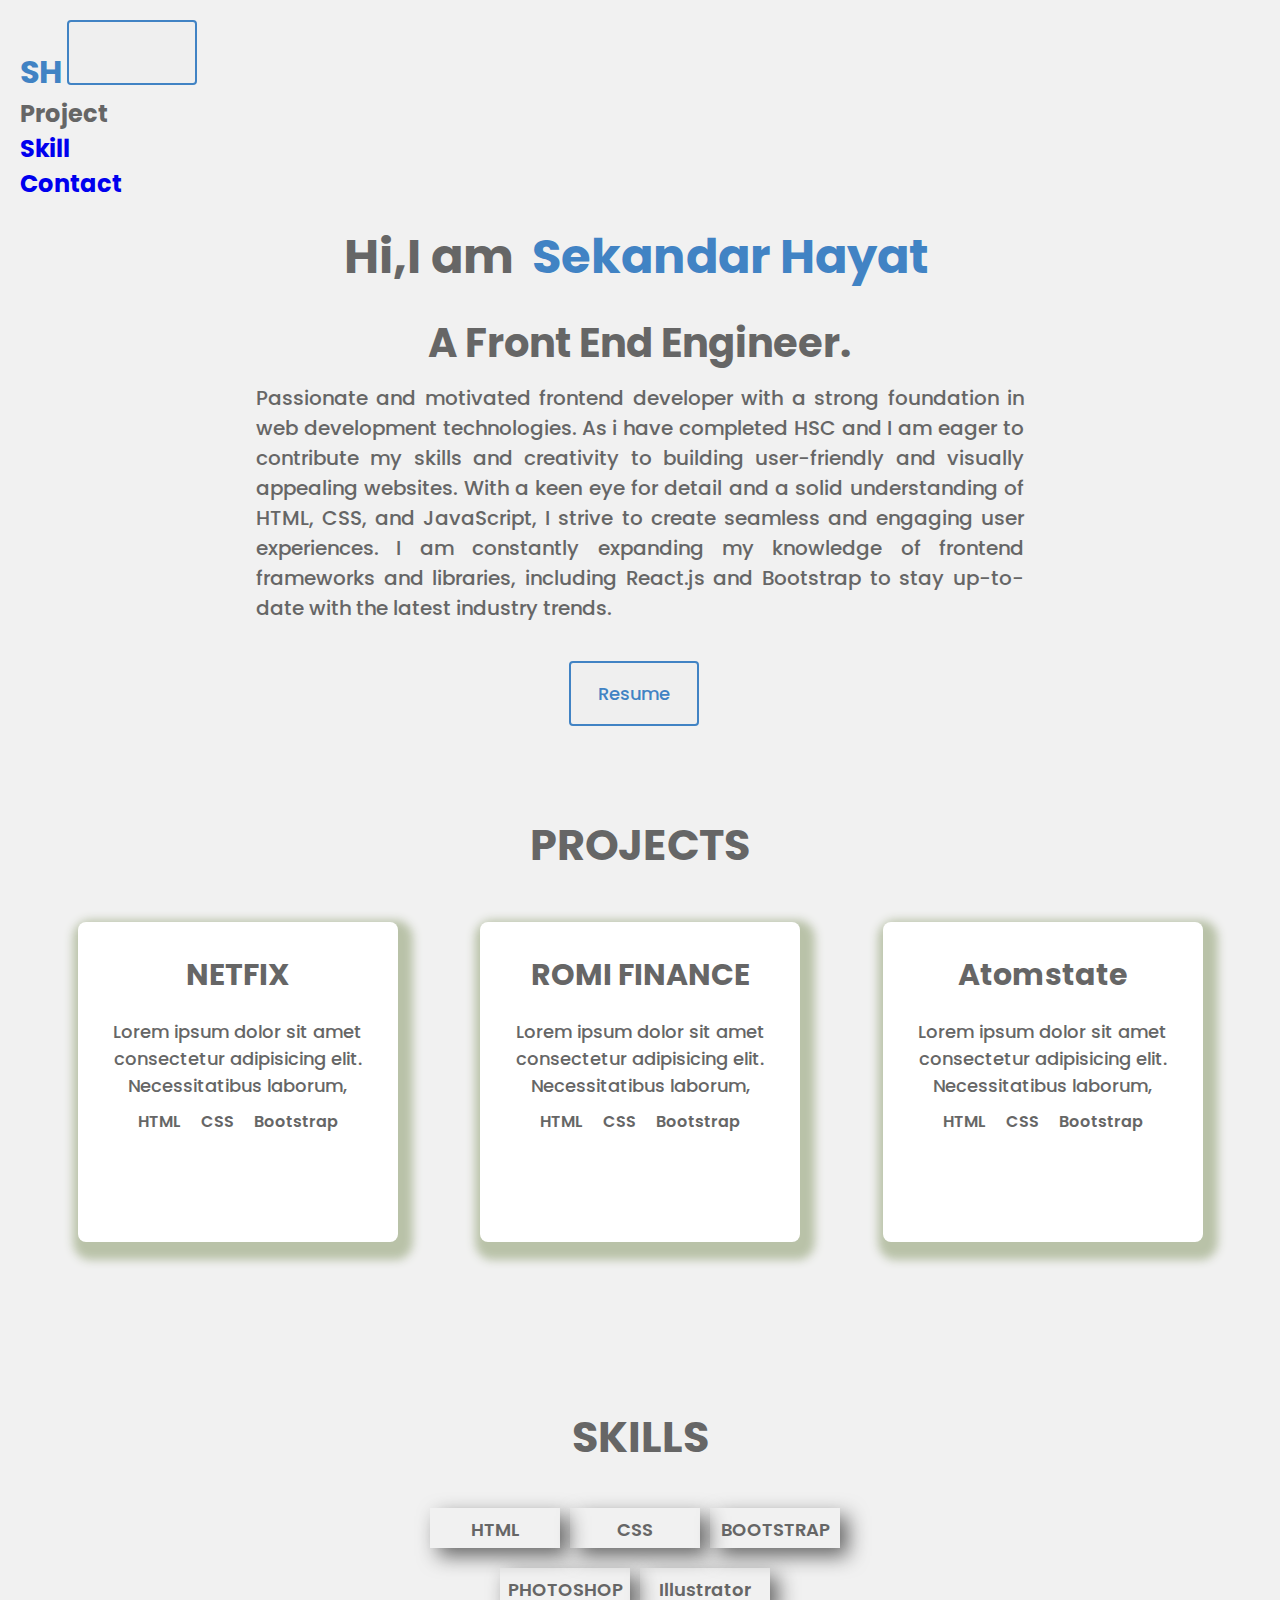
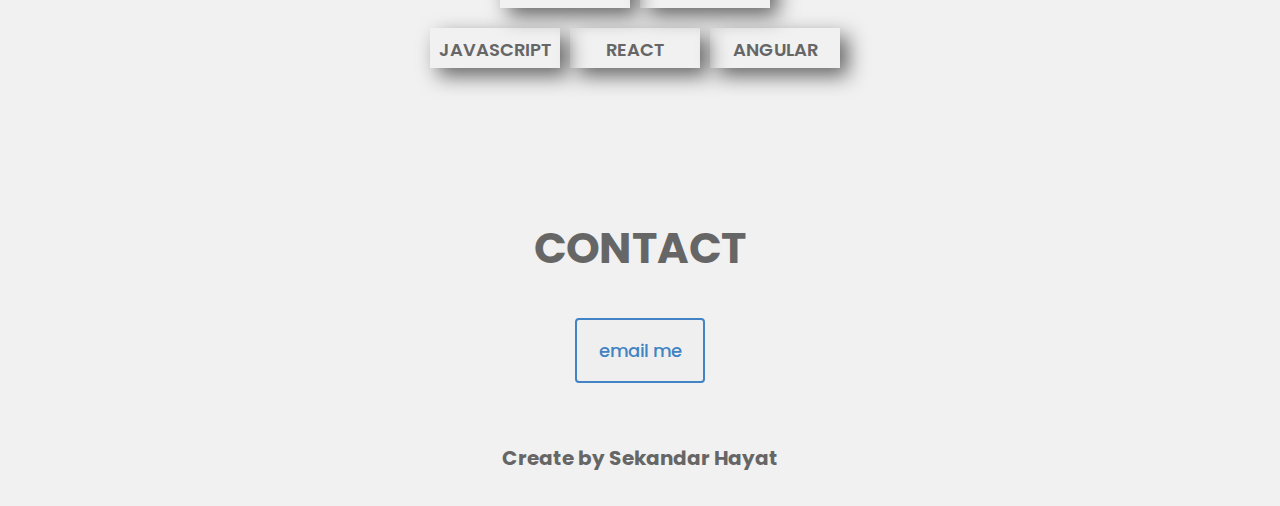
<file: index.html>
<!DOCTYPE html>
<html lang="en">

<head>
    <meta charset="UTF-8">
    <meta name="viewport" content="width=device-width, initial-scale=1.0">
    <link rel="stylesheet" href="https://cdnjs.cloudflare.com/ajax/libs/font-awesome/6.4.0/css/all.min.css"
        integrity="sha512-iecdLmaskl7CVkqkXNQ/ZH/XLlvWZOJyj7Yy7tcenmpD1ypASozpmT/E0iPtmFIB46ZmdtAc9eNBvH0H/ZpiBw=="
        crossorigin="anonymous" referrerpolicy="no-referrer" />
    <link href="https://cdn.jsdelivr.net/npm/bootstrap@5.3.0/dist/css/bootstrap.min.css" rel="stylesheet"
        integrity="sha384-9ndCyUaIbzAi2FUVXJi0CjmCapSmO7SnpJef0486qhLnuZ2cdeRhO02iuK6FUUVM" crossorigin="anonymous">
    <script src="https://cdn.jsdelivr.net/npm/bootstrap@5.3.0/dist/js/bootstrap.bundle.min.js"
        integrity="sha384-geWF76RCwLtnZ8qwWowPQNguL3RmwHVBC9FhGdlKrxdiJJigb/j/68SIy3Te4Bkz"
        crossorigin="anonymous"></script>

    <link rel="stylesheet" href="style.css">
    <link rel="stylesheet" href="responsive.css">
    <title>Portfolio</title>
</head>

<body>
    


    <nav class="navbar navbar-expand-lg navbar-light bg-light">
        <div class="container-fluid">
          <a class="navbar-brand" href="#">SH</a>
          <button class="navbar-toggler" type="button" data-bs-toggle="collapse" data-bs-target="#navbarNav" aria-controls="navbarNav" aria-expanded="false" aria-label="Toggle navigation">
            <span class="navbar-toggler-icon"></span>
          </button>
          <div class="collapse navbar-collapse" id="navbarNav">
            <ul class="navbar-nav ms-auto">
              <li class="nav-item">
                <a class="nav-link active" aria-current="page" href="#">Project</a>
              </li>
              <li class="nav-item">
                <a class="nav-link" href="#">Skill</a>
              </li>
              <li class="nav-item">
                <a class="nav-link" href="#">Contact</a>
              </li>
            </ul>
          </div>
        </div>
      </nav>

    <div class="intro">
        <div class="container">
            <h2 class="heading-intro">Hi,I am <span class="intro-span">Sekandar Hayat</span></h2>
            <h3 class="heading-two">A Front End Engineer.</h3>
            <p class="paragraph">Passionate and motivated frontend developer with a strong foundation in web
                development technologies. As i have completed HSC and  I  am eager to contribute my skills and creativity to
                building user-friendly and visually appealing websites. With a keen eye for detail and a solid
                understanding of HTML, CSS, and JavaScript, I strive to create seamless and engaging user experiences. I
                am constantly expanding my knowledge of frontend frameworks and libraries, including React.js and Bootstrap
            to stay up-to-date with the latest industry trends.</p>
            <div class="butto-logo">
                <a class="resume" href="sekandar hayat.pdf" download=""><button>Resume</button></a>
                <a href=""> <i class="fa-brands fa-github"></i> </a>
                <a href=""><i class="fa-brands fa-linkedin"></i> </a>

            </div>
        </div>
    </div>

    <div id="project-link" class="project">
        <div class="container">
            <h2 class="project-heading">PROJECTS</h2>
            <div class="project-card">
                
                <div class="card-one">
                    <h2 class="card-heading">NETFIX</h2>
                    <p class="card-paragraph">Lorem ipsum dolor sit amet consectetur adipisicing elit. Necessitatibus
                        laborum,
                    </p>
                    <ul class="Technology">
                        <li>HTML</li>
                        <li>CSS</li>
                        <li>Bootstrap</li>
                    </ul>
                    <div class="icon-two">
                        <a href="https://github.com/"><i class="fa-brands fa-github"></i></a>
                        <a href="https://shayat30.github.io/nitflex/"><i class="fa-solid fa-link"></i></a>
                    </div>
                </div>
                <div class="card-one">
                    <h2 class="card-heading">ROMI FINANCE</h2>
                    <p class="card-paragraph">Lorem ipsum dolor sit amet consectetur adipisicing elit. Necessitatibus
                        laborum,
                    </p>
                    <ul class="Technology">
                        <li>HTML</li>
                        <li>CSS</li>
                        <li>Bootstrap</li>
                    </ul>
                    <div class="icon-two">
                        <a href="https://github.com/"><i class="fa-brands fa-github"></i></a>
                        <a href="https://shayat30.github.io/romifinance/"><i class="fa-solid fa-link"></i></a>
                    </div>
                </div>
                <div class="card-one">
                    <h2 class="card-heading">Atomstate</h2>
                    <p class="card-paragraph">Lorem ipsum dolor sit amet consectetur adipisicing elit. Necessitatibus
                        laborum,
                    </p>
                    <ul class="Technology">
                        <li>HTML</li>
                        <li>CSS</li>
                        <li>Bootstrap</li>
                    </ul>
                    <div class="icon-two">
                        <a href="https://github.com/"><i class="fa-brands fa-github"></i></a>
                        <a href="https://shayat30.github.io/atomstate/"><i class="fa-solid fa-link"></i></a>
                    </div>

                </div>
            </div>
        </div>
    </div>

    <div id="skill-link" class="skill-section">
        <div class="container">
            <h2 class="skill-heading">SKILLS</h2>
            <div class="skill-name">
                <div class="basic-language">
                    <p class="cards">HTML</p>
                    <p class="cards">CSS</p>
                    <p class="cards">BOOTSTRAP</p>

                </div>
                <div class="software">
                    <p class="cards">PHOTOSHOP</p>
                    <p class="cards">Illustrator</p>
                </div>
                <div class="labery">
                    <p class="cards">JAVASCRIPT</p>
                    <p class="cards">REACT</p>
                    <p class="cards">ANGULAR</p>
                </div>
            </div>
        </div>
    </div>


    <div id="contact-link" class="contact-section">
        <h2 class="heading-contact">CONTACT</h2>
        <a href="mailto:sekandarhayat30@gmail.com"> <button class="contact-btn">email me</button></a>
    </div>


    <div class="last-section">
        <h2 class="last-heading">
            Create by Sekandar Hayat
        </h2>

    </div>

</body>

</html>
</file>
<file: style.css>
@import url('https://fonts.googleapis.com/css2?family=Lexend+Deca:wght@100;200;300;400;500;600;700;800;900&family=Open+Sans:ital,wght@0,300;0,400;0,500;0,600;0,700;0,800;1,400&family=Poppins:wght@100;200;300;400;500;600;700;800;900&display=swap');


* {
    margin: 0px;
    padding: 0px;
    box-sizing: border-box;
    font-family: 'Poppins', sans-serif;
}
body {
    background-color: #f1f1f1;
}

a {
    text-decoration: none;
    font-size: 24px;
    font-weight: 700;
    font-family: 'Poppins', sans-serif;
}
.bg-light {
    --bs-bg-opacity: 0;
    background-color: rgba(var(--bs-light-rgb),var(--bs-bg-opacity))!important;
    margin: 20px 20px;
}
.navbar-brand {
    color: #4183c4 !important;
    font-size: 2rem;
}
li.nav-item {
    font-size: 1.4rem;
    font-weight: 500;
    color: gray !important;
}
.navbar-nav .nav-link.active, .navbar-nav .nav-link.show {
    color: #666666;
}



li {
    list-style: none;
}


a.logo {
    color: #4183c4;
}

a.logo:hover {
    border-bottom: 4px solid #4183c4;
    padding-bottom: 10px;
}

ul.dropdow {
    display: flex;
    justify-content: flex-end;
}

a.link-drop {
    color: #666666;
    font-size: 20px;
    font-weight: 500;
    font-family: Poppins;
    margin-right: 30px;
}

a.link-drop:hover {
    border-bottom: 4px solid #4183c4;
    padding-bottom: 10px;
}

h2.heading-intro {
    font-size: 3rem;
    font-weight: 700;
    font-family: poppins;
    text-align: center;
    color: #666666;
    margin: 10px;
}
span.intro-span {
    font-size: 3rem;
    font-weight: 700;
    margin: 5px 8px;
    color: #4183c4;
}
h3.heading-two {
    text-align: center;
    font-size: 2.5rem;
    font-weight: 700;
    color: #666666;
    padding: 10px;
}
p.paragraph {
    color: #666666;
    font-weight: 500;
    font-size: 20px;
    padding: 0 20%;
    padding-bottom: 3%;
    text-align: justify;
}
.butto-logo {
    text-align: center;
}
button {
    width: 130px;
    height: 65px;
    border: 2px solid #4183c4;
    border-radius: 4px;
    color: #4183c4;
    font-size: 18px;
    font-weight: 500;
    /* position: relative; */
}
button:hover {
    background-color: #4183c4;
    color: white;

}
.fa-brands{
    font-weight: 400;
    font-size: 32px;
    line-height: 32px;
    color: #666666;
    margin: 0px 0px 0px 6px;
}
.fa-brands:hover {
    border-bottom: 4px solid #4183c4;
    color: #4183c4;
    padding-bottom: 10px;
} 



.project {
    padding-top: 6%;
}
.project-card {
    padding: 30px 0px;
    display: flex;
    justify-content: space-evenly;
    flex-wrap: wrap;
}
h2.project-heading {
    text-align: center;
    font-size: 43px;
    font-weight: 700;
    color: #666666;
    padding: 10px 0px;
}
.card-one {
    width: 320px;
    min-height: 320px;
    background-color: #ffffff;
    box-shadow: 5px 8px 10px 10px rgb(185, 194, 168);
    border-radius: 8px;
    text-align: center;
    padding: 10px 0px;
    margin: 5px;
}
h2.card-heading {
    font-size: 30px;
    color: #666666;
    padding: 20px 0px;
    font-weight: 700;
}
p.card-paragraph {
    font-size: 18px;
    font-weight: 500;
    color: #666666;
}

ul.Technology li {
    font-weight: 600;
    display: inline-block;
    padding: 10px 8px;
    color: #666666;
}
ol, ul {
    padding-left: 0px;
}
.icon-two {
    padding-top: 20px;
}
i.fa-solid.fa-link {
    color: #666666;
    padding-left: 8px;
}
i.fa-solid:hover {
    border-bottom: 4px solid #4183c4;
    color: #4183c4;
    padding-bottom: 10px;
} 
h2.skill-heading {
    text-align: center;
    color: #666666;
    font-size: 43px;
    font-weight: 700;
    padding-top: 10%;
    padding-bottom: 3%;
}
.basic-language{
    display: flex;
    justify-content: center;
}
.software{
    display: flex;
    justify-content: center;
}
.labery{
    display: flex;
    justify-content: center;
}
p.cards {
    width: 130px;
    height: 40px;
    padding-top: 8px;
    margin-right: 10px;
    margin-bottom: 20px;
    box-shadow: 8px 8px 20px #666666;
    text-align: center;
    font-size: 18px;
    font-weight: 600;
    color: #666666;
}
.contact-section {
    text-align: center;
}
.heading-contact{
    text-align: center;
    color: #666666;
    font-size: 43px;
    font-weight: 700;
    padding-top: 10%;
    padding-bottom: 3%;
}
.last-section {
    padding: 60px 0px 33px 0px;
    text-align: center;
}
h2.last-heading {
    font-size: 20px;
    font-weight: 700;
    color: #666666;
}
</file>
<file: responsive.css>
@media only screen and (min-width: 591px) and (max-width: 767px){
    ul.dropdow{
        display: none;
        flex-direction: column;
        
    }
}

/* @media(max-width:991px){
    ul.dropdow{
        display: none;
        flex-direction: column;
    }
} */
</file>
